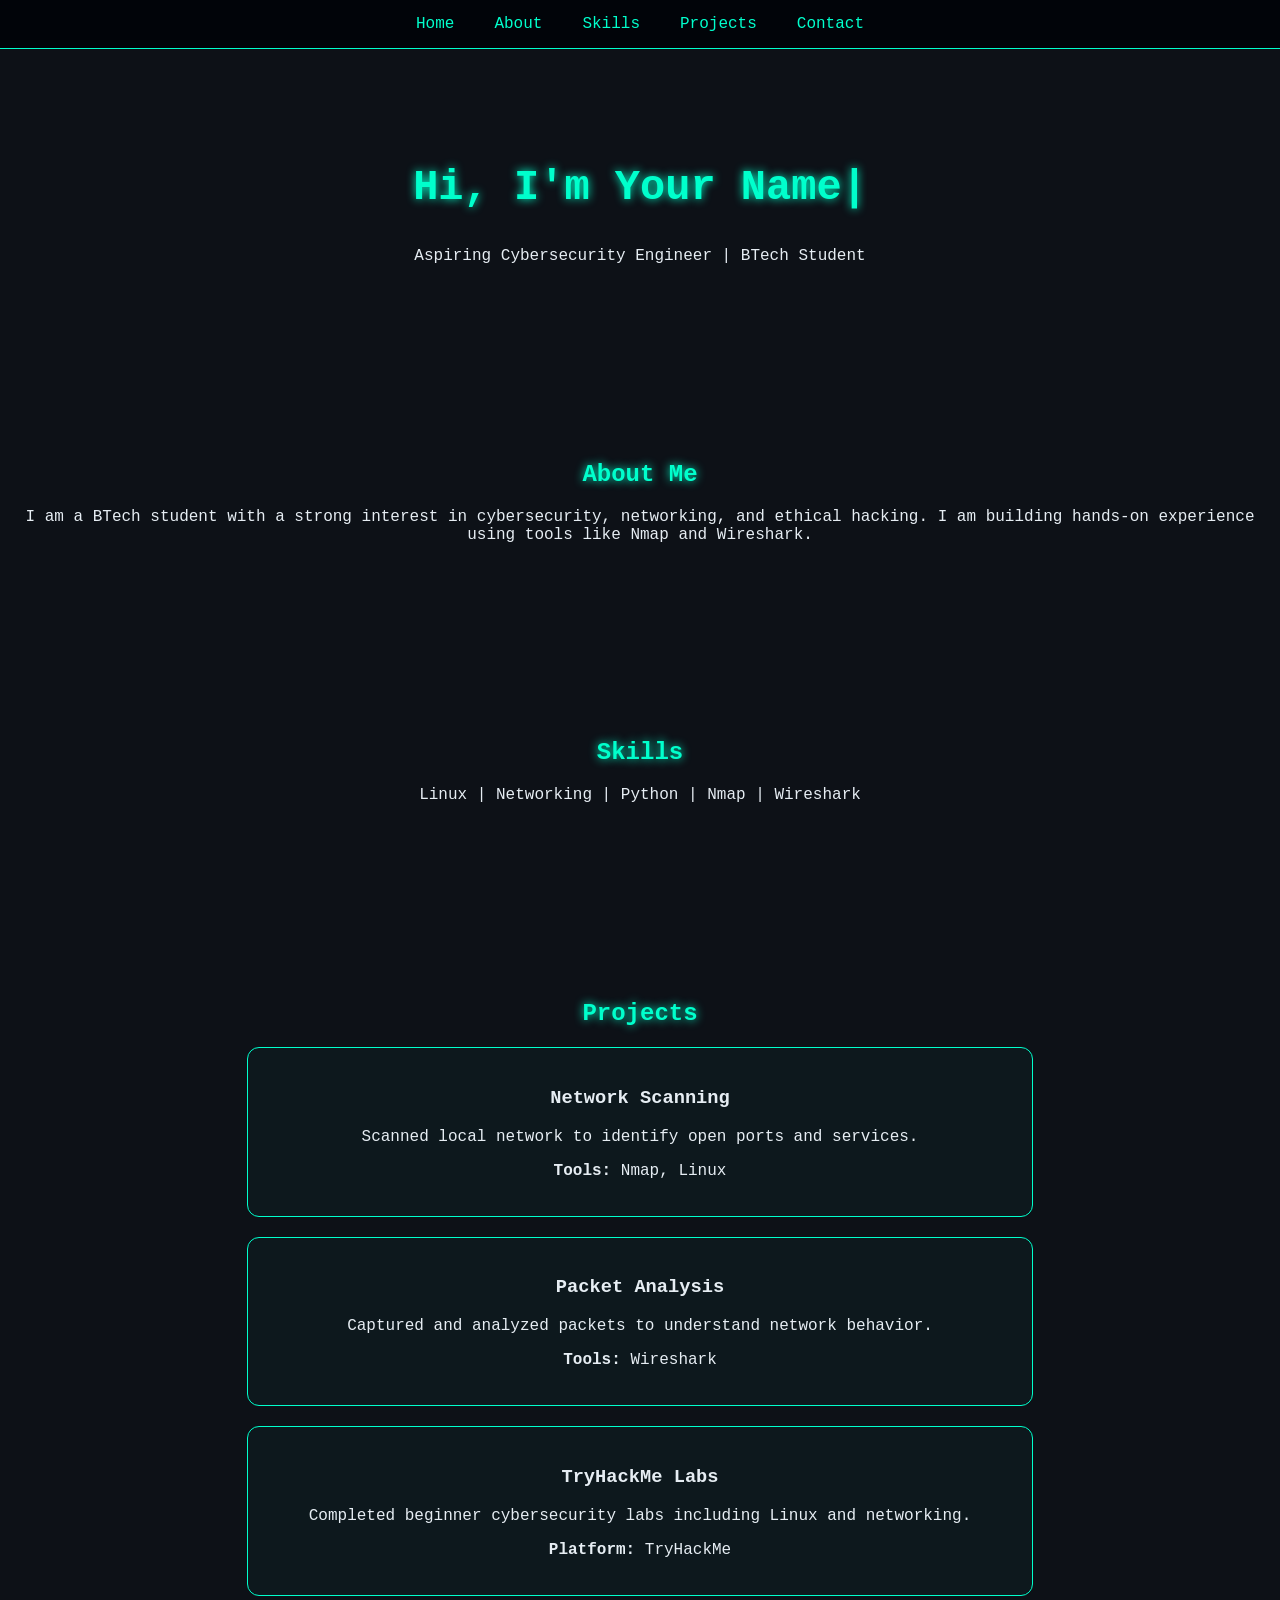
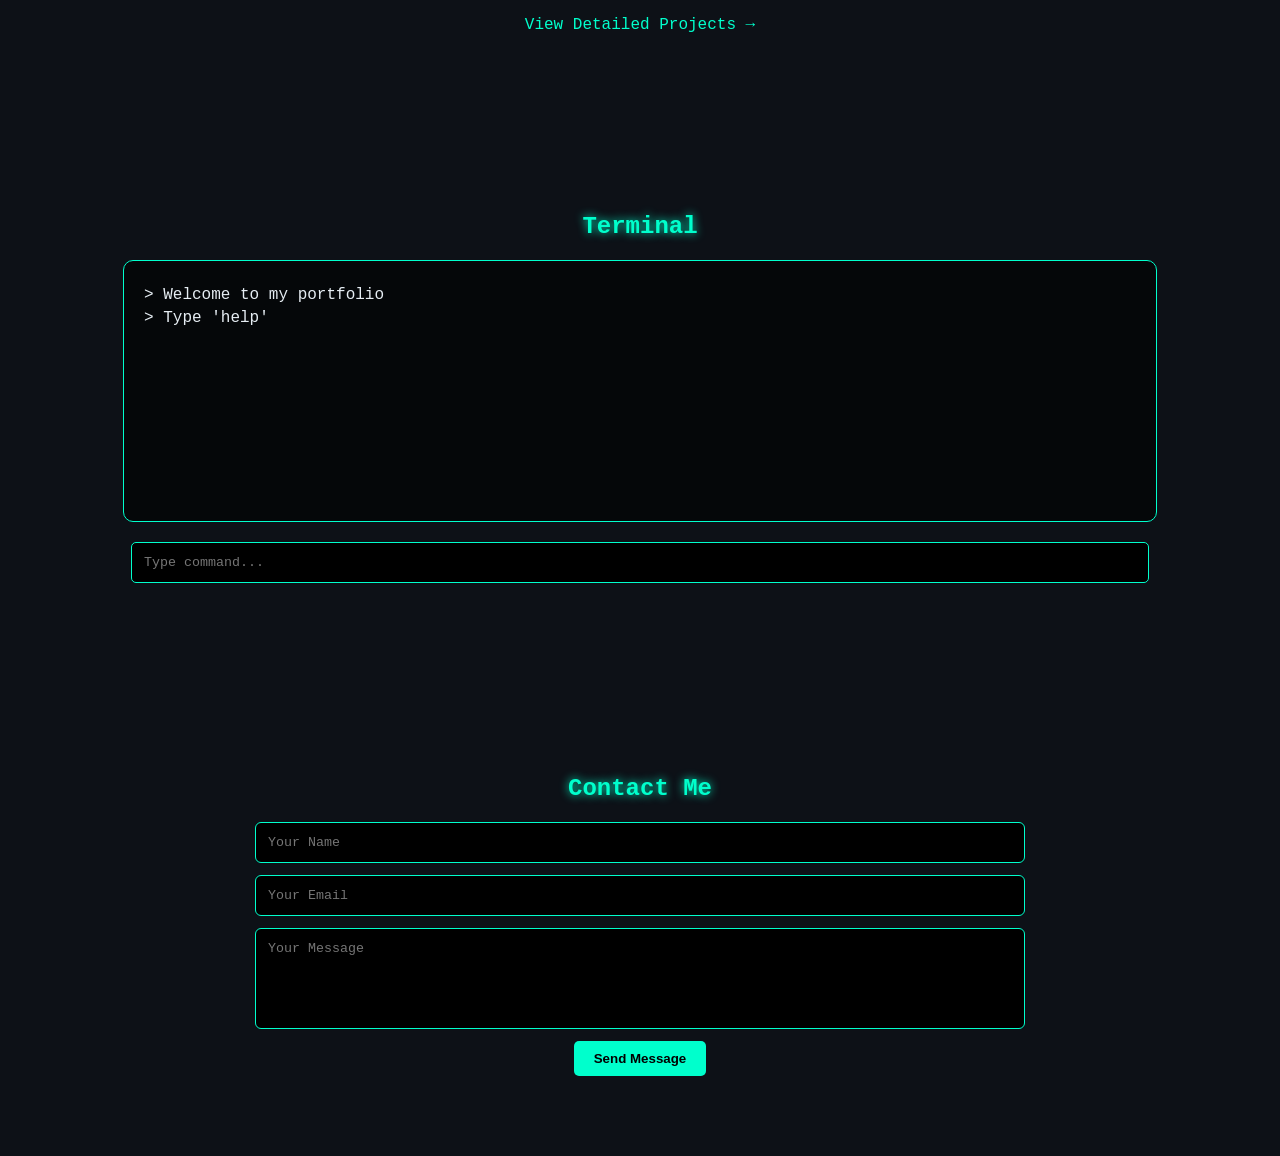
<file: index.html>
<!DOCTYPE html>
<html>
<head>
<title>Cybersecurity Portfolio</title>
<link rel="stylesheet" href="style.css">

<style>
html {
  scroll-behavior: smooth;
}
</style>

</head>

<body>

<!-- Loader -->
<div id="loader">
  <h1>Initializing System...</h1>
  <p>Accessing Secure Portfolio...</p>
</div>

<!-- Navbar -->
<nav>
<a href="#home">Home</a>
<a href="#about">About</a>
<a href="#skills">Skills</a>
<a href="#projects">Projects</a>
<a href="#contact">Contact</a>
</nav>

<!-- Home -->
<section id="home">
<h1 id="typing"></h1>
<p>Aspiring Cybersecurity Engineer | BTech Student</p>
</section>

<!-- About -->
<section id="about">
<h2>About Me</h2>
<p>
I am a BTech student with a strong interest in cybersecurity,
networking, and ethical hacking. I am building hands-on experience
using tools like Nmap and Wireshark.
</p>
</section>

<!-- Skills -->
<section id="skills">
<h2>Skills</h2>
<p>Linux | Networking | Python | Nmap | Wireshark</p>
</section>

<!-- Projects -->
<section id="projects">
<h2>Projects</h2>

<div class="project">
<h3>Network Scanning</h3>
<p>Scanned local network to identify open ports and services.</p>
<p><strong>Tools:</strong> Nmap, Linux</p>
</div>

<div class="project">
<h3>Packet Analysis</h3>
<p>Captured and analyzed packets to understand network behavior.</p>
<p><strong>Tools:</strong> Wireshark</p>
</div>

<div class="project">
<h3>TryHackMe Labs</h3>
<p>Completed beginner cybersecurity labs including Linux and networking.</p>
<p><strong>Platform:</strong> TryHackMe</p>
</div>

<a href="projects.html">View Detailed Projects →</a>

</section>

<!-- Terminal -->
<section>
<h2>Terminal</h2>

<div id="terminal">
<p>> Welcome to my portfolio</p>
<p>> Type 'help'</p>
</div>

<input type="text" id="input" placeholder="Type command...">
</section>

<!-- Contact -->
<section id="contact">
<h2>Contact Me</h2>

<form action="mailto:your@email.com" method="post" enctype="text/plain">

<input type="text" name="name" placeholder="Your Name" required>

<input type="email" name="email" placeholder="Your Email" required>

<textarea name="message" placeholder="Your Message" rows="5" required></textarea>

<button type="submit">Send Message</button>

</form>

</section>

<script>
// ===== Loader Fix =====
window.onload = function() {
  setTimeout(() => {
    const loader = document.getElementById("loader");
    if (loader) {
      loader.style.opacity = "0";
      setTimeout(() => loader.style.display = "none", 500);
    }
  }, 1500);
};

// ===== Typing Effect =====
const text = "Hi, I'm Your Name";
let i = 0;

function typeEffect() {
  if (i < text.length) {
    document.getElementById("typing").innerHTML += text.charAt(i);
    i++;
    setTimeout(typeEffect, 80);
  } else {
    document.getElementById("typing").innerHTML += "|";
  }
}
typeEffect();

// ===== Terminal =====
const input = document.getElementById("input");
const terminal = document.getElementById("terminal");

input.addEventListener("keydown", function(e) {
  if (e.key === "Enter") {
    const command = input.value.toLowerCase();
    const newLine = document.createElement("p");

    if (command === "help") {
      newLine.textContent = "> help, about, skills, projects, contact";
    } 
    else if (command === "about") {
      newLine.textContent = "> Aspiring cybersecurity engineer.";
    } 
    else if (command === "skills") {
      newLine.textContent = "> Linux, Networking, Python, Security Tools";
    } 
    else if (command === "projects") {
      newLine.textContent = "> Scroll up to view projects.";
    } 
    else if (command === "contact") {
      newLine.textContent = "> Email: your@email.com";
    } 
    else {
      newLine.textContent = "> Command not found";
    }

    terminal.appendChild(newLine);
    terminal.scrollTop = terminal.scrollHeight;
    input.value = "";
  }
});

// ===== Scroll Animation =====
const sections = document.querySelectorAll("section");

window.addEventListener("scroll", () => {
  sections.forEach(section => {
    const top = section.getBoundingClientRect().top;
    if (top < window.innerHeight - 100) {
      section.classList.add("show");
    }
  });
});

// ===== Cursor Effect =====
const cursor = document.createElement("div");
document.body.appendChild(cursor);

cursor.style.position = "fixed";
cursor.style.width = "10px";
cursor.style.height = "10px";
cursor.style.background = "#00ffcc";
cursor.style.borderRadius = "50%";
cursor.style.pointerEvents = "none";
cursor.style.zIndex = "9999";

document.addEventListener("mousemove", e => {
  cursor.style.left = e.clientX + "px";
  cursor.style.top = e.clientY + "px";
});
</script>

</body>
</html>
</file>
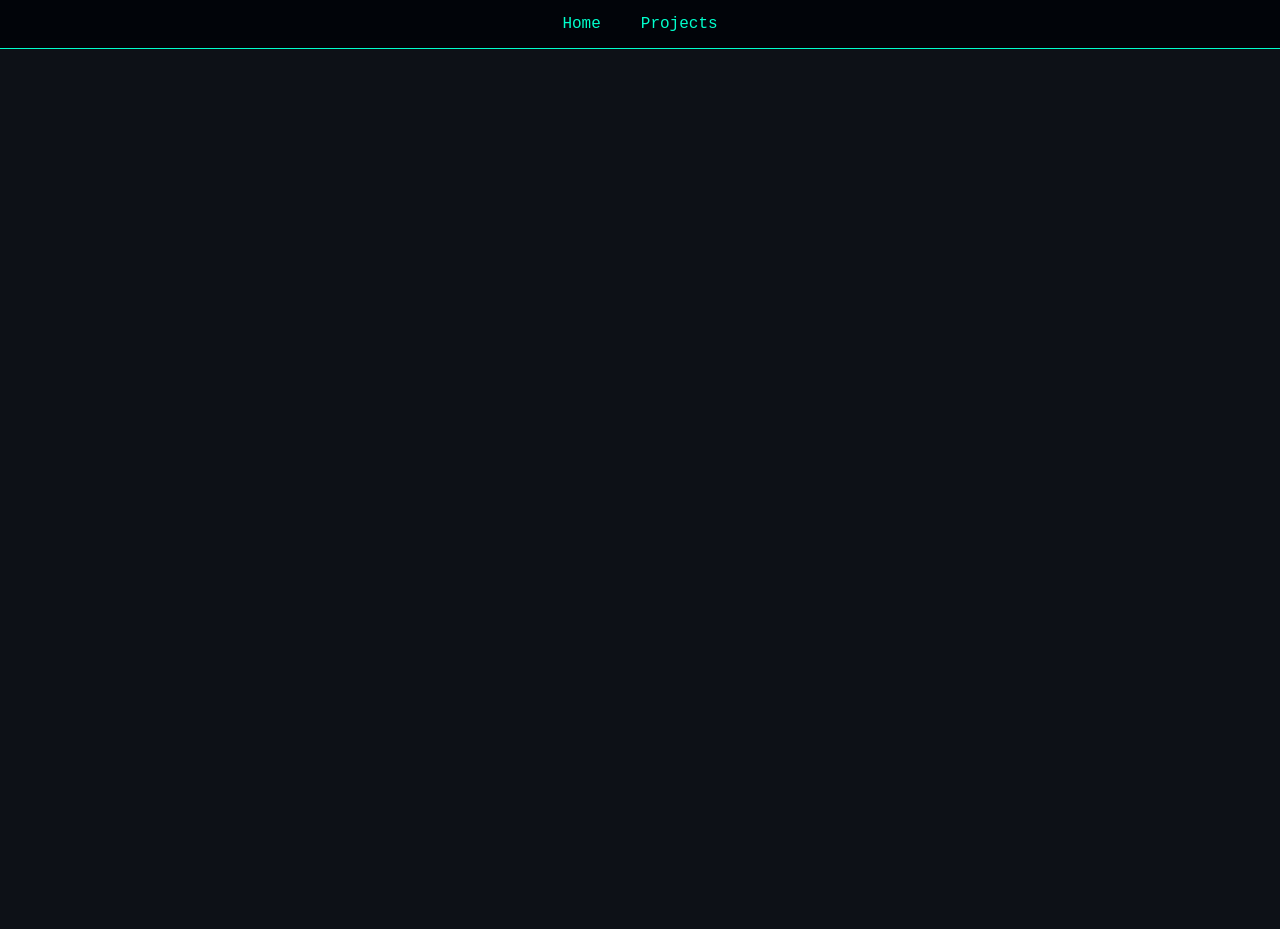
<file: projects.html>
<!DOCTYPE html>
<html>
<head>
<title>Projects</title>
<link rel="stylesheet" href="style.css">
</head>

<body>

<!-- Navbar -->
<nav>
<a href="index.html">Home</a>
<a href="projects.html">Projects</a>
</nav>

<section>
<h1>My Cybersecurity Projects</h1>

<div class="project">
<h2>Network Scanning using Nmap</h2>
<p>
Performed network scanning to identify open ports and services.
Learned how attackers discover vulnerabilities in systems.
</p>
</div>

<div class="project">
<h2>Packet Analysis using Wireshark</h2>
<p>
Captured and analyzed network packets to understand data flow.
Identified protocols and potential security issues.
</p>
</div>

<div class="project">
<h2>TryHackMe Labs</h2>
<p>
Completed beginner cybersecurity labs including Linux, networking,
and basic penetration testing.
</p>
</div>

</section>

</body>
</html>
</file>
<file: style.css>
/* ===== GLOBAL ===== */
body {
  margin: 0;
  background: #0d1117;
  color: #e6edf3;
  font-family: 'Courier New', monospace;
  scroll-behavior: smooth;
}

/* ===== LOADER ===== */
#loader {
  position: fixed;
  width: 100%;
  height: 100%;
  background: black;
  color: #00ffcc;
  display: flex;
  flex-direction: column;
  justify-content: center;
  align-items: center;
  z-index: 999;
  text-align: center;
  transition: opacity 0.5s ease;
}

/* ===== NAVBAR ===== */
nav {
  display: flex;
  justify-content: center;
  gap: 40px;
  padding: 15px;
  background: #010409;
  border-bottom: 1px solid #00ffcc;
  position: sticky;
  top: 0;
  z-index: 100;
}

nav a {
  color: #00ffcc;
  text-decoration: none;
  font-size: 16px;
  transition: 0.3s;
}

nav a:hover {
  color: #00ff88;
  text-shadow: 0 0 5px #00ffcc;
}

/* ===== SECTIONS (ANIMATION) ===== */
section {
  padding: 80px 20px;
  text-align: center;
  opacity: 0;
  transform: translateY(60px);
  transition: all 0.8s ease;
}

section.show {
  opacity: 1;
  transform: translateY(0);
}

/* ===== HEADINGS ===== */
h1, h2 {
  color: #00ffcc;
  text-shadow: 0 0 10px #00ffcc;
}

h1 {
  font-size: 42px;
}

/* ===== PROJECT CARDS ===== */
.project {
  border: 1px solid #00ffcc;
  padding: 20px;
  margin: 20px auto;
  width: 60%;
  border-radius: 12px;
  transition: all 0.3s ease;
  background: rgba(0, 255, 204, 0.03);
}

.project:hover {
  box-shadow: 0 0 20px #00ffcc;
  transform: translateY(-6px) scale(1.01);
}

/* ===== TERMINAL ===== */
#terminal {
  border: 1px solid #00ffcc;
  padding: 20px;
  height: 220px;
  overflow-y: auto;
  margin: 20px auto;
  width: 80%;
  background: rgba(0,0,0,0.6);
  text-align: left;
  border-radius: 10px;
}

#terminal p {
  margin: 5px 0;
}

/* ===== INPUT FIELD ===== */
#input {
  width: 80%;
  padding: 12px;
  background: black;
  color: #00ffcc;
  border: 1px solid #00ffcc;
  outline: none;
  font-family: monospace;
  border-radius: 5px;
}

/* ===== CONTACT FORM ===== */
form {
  display: flex;
  flex-direction: column;
  align-items: center;
}

input, textarea {
  width: 60%;
  padding: 12px;
  background: black;
  color: #00ffcc;
  border: 1px solid #00ffcc;
  margin-bottom: 12px;
  font-family: monospace;
  transition: 0.3s;
  border-radius: 6px;
}

input:focus, textarea:focus {
  box-shadow: 0 0 10px #00ffcc;
}

textarea {
  resize: none;
}

/* ===== BUTTON ===== */
button {
  padding: 10px 20px;
  background: #00ffcc;
  border: none;
  cursor: pointer;
  font-weight: bold;
  transition: 0.3s;
  border-radius: 5px;
}

button:hover {
  background: #00cc99;
  transform: scale(1.05);
}

/* ===== LINKS ===== */
a {
  color: #00ffcc;
  text-decoration: none;
}

a:hover {
  text-shadow: 0 0 5px #00ffcc;
}

/* ===== SCROLLBAR ===== */
::-webkit-scrollbar {
  width: 6px;
}

::-webkit-scrollbar-thumb {
  background: #00ffcc;
  border-radius: 10px;
}

/* ===== MOBILE RESPONSIVE ===== */
@media (max-width: 768px) {

  nav {
    flex-direction: column;
    gap: 10px;
  }

  h1 {
    font-size: 28px;
  }

  .project {
    width: 90%;
  }

  #terminal {
    width: 95%;
    height: 180px;
  }

  #input {
    width: 95%;
  }

  input, textarea {
    width: 90%;
  }

  section {
    padding: 50px 15px;
  }
}
</file>
